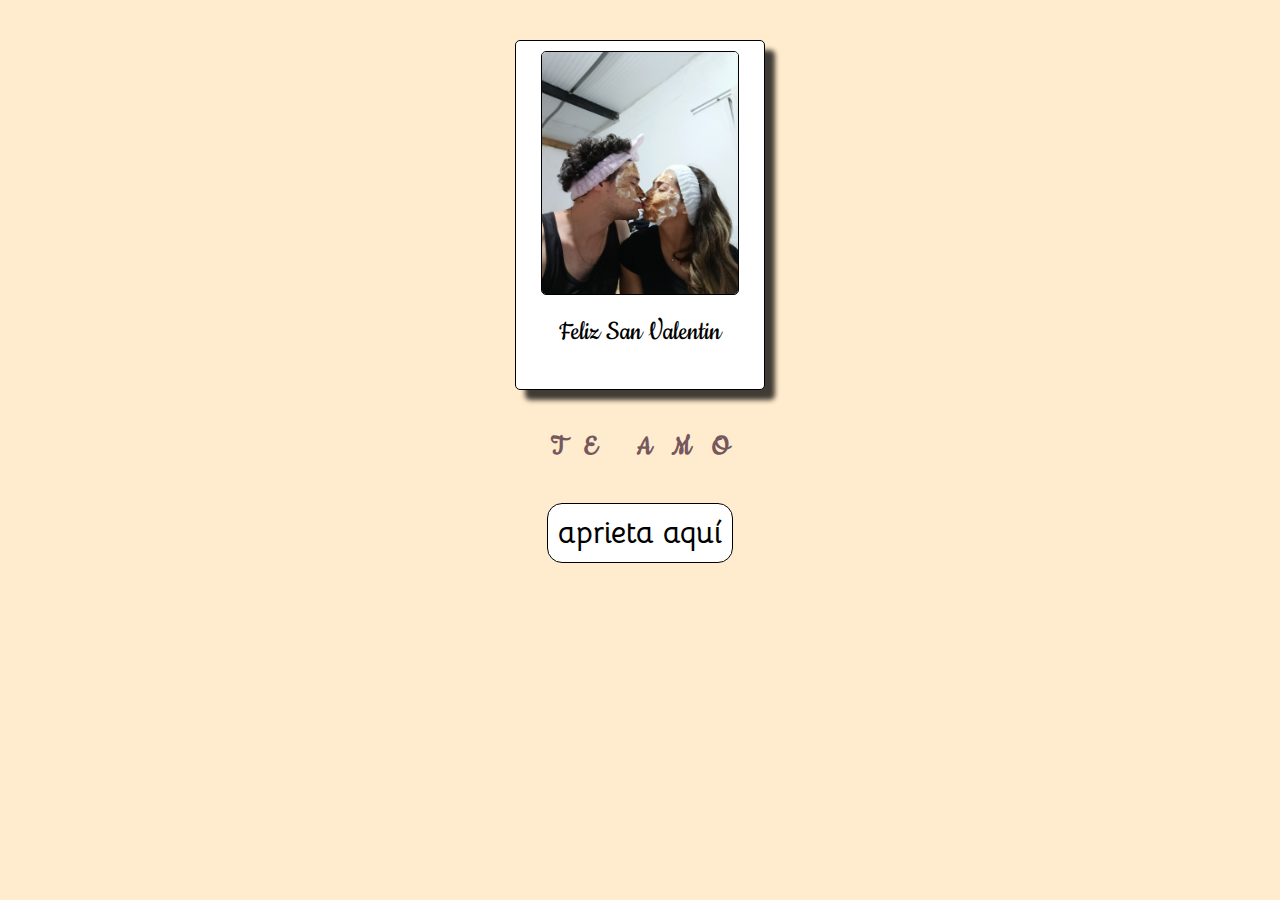
<file: index.html>
<!DOCTYPE html>
<html lang="es">

<head>
    <meta charset="UTF-8">
    <meta name="viewport" content="width=device-width, initial-scale=1.0">
    <link rel="stylesheet" href="style.css">
    <link rel="preconnect" href="https://fonts.googleapis.com">
    <link rel="preconnect" href="https://fonts.gstatic.com" crossorigin>
    <link
        href="https://fonts.googleapis.com/css2?family=Bellota:ital,wght@0,300;0,400;0,700;1,300;1,400;1,700&display=swap"
        rel="stylesheet">
    <link rel="preconnect" href="https://fonts.googleapis.com">
    <link rel="preconnect" href="https://fonts.gstatic.com" crossorigin>
    <link href="https://fonts.googleapis.com/css2?family=Cookie&display=swap" rel="stylesheet">
    <title>Bunita</title>
</head>

<body>
    <div class="container">
        <div class="foto">
            <img src="foto1.jpg" class="ff" alt="" srcset="">
            <p class="san">Feliz San Valentin</p>
        </div>
        <div class="texto">
            <p class="letra1">T</p>
            <p class="letra2">E</p>
            <p class="letra3"> </p>
            <p class="letra4">A</p>
            <p class="letra5">M</p>
            <p class="letra6">O</p >


        </div>

    </div>
    <div class="boton">

        <a href="flowers.html" class="kk"> aprieta aquí</a>
    </div>
</body>

</html>
</file>
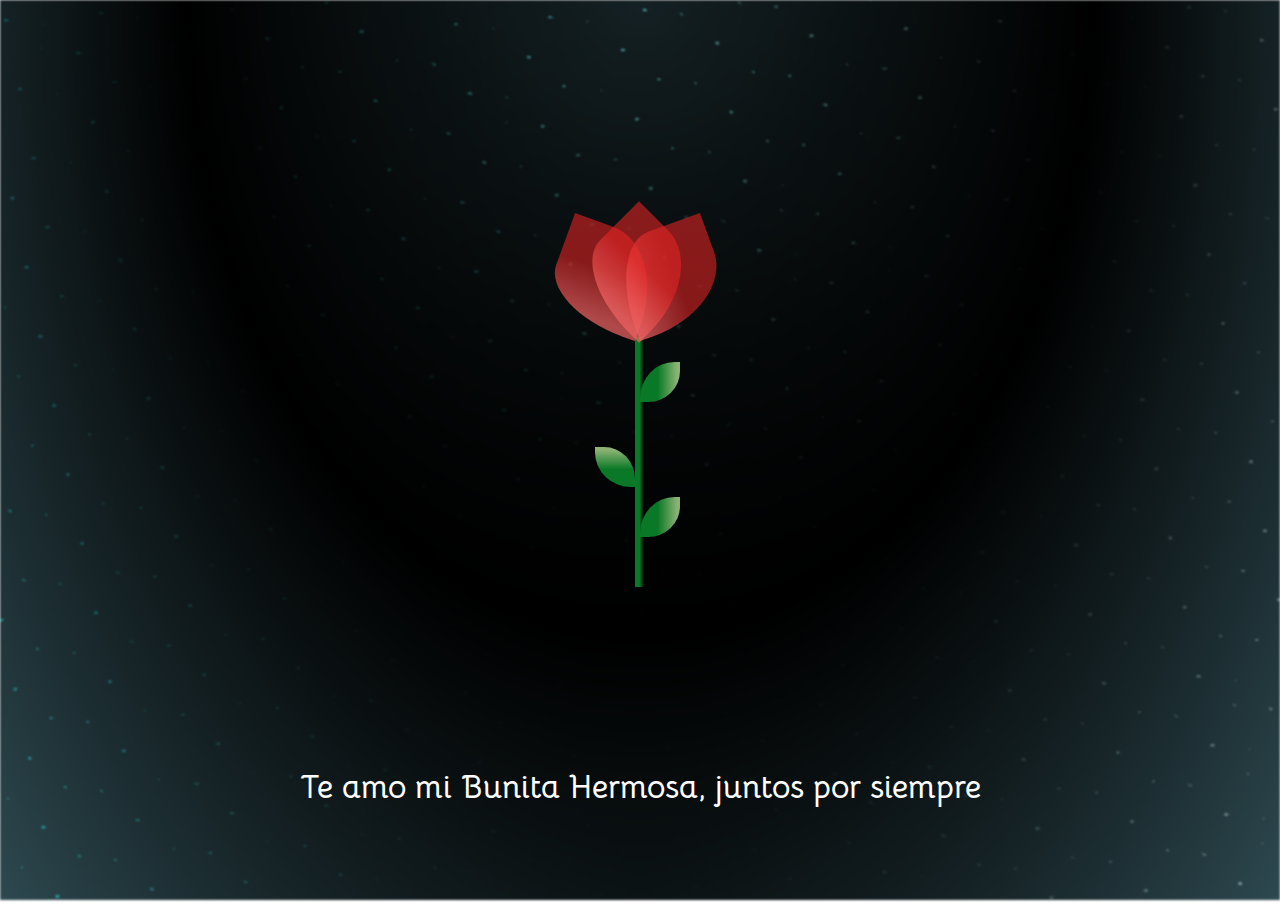
<file: flowers.html>
<!DOCTYPE html>
<html lang="es">

<head>
    <meta charset="UTF-8">
    <meta name="viewport" content="width=device-width, initial-scale=1.0">
    <link rel="stylesheet" href="main.css">
    <link rel="preconnect" href="https://fonts.googleapis.com">
    <link rel="preconnect" href="https://fonts.gstatic.com" crossorigin>
    <link href="https://fonts.googleapis.com/css2?family=Bellota:ital,wght@0,300;0,400;0,700;1,300;1,400;1,700&display=swap" rel="stylesheet">
    <title>Flores</title>
</head>

<body>
    <div class="noche"></div>
    <div class="container">

        <div class="relative">
            <!-- particulas -->
            <span class="particulas"></span>
            <span class="particulas2"></span>
            <span class="particulas3"></span>
            <span class="particulas4"></span>
            <span class="particulas5"></span>
            <span class="particulas6"></span>
            <span class="particulas7"></span>
            <span class="particulas8"></span>
            <span class="particulas9"></span>
            <span class="particulas10"></span>
            <span class="particulas11"></span>
            <span class="particulas12"></span>

            <!-- flor1 -->
             <div class="flor1">

                 <div class="petalo1"></div>
                 <div class="petalo2"></div>
                 <div class="petalo3"></div>
                 <div class="tallo"></div>
                 <div class="hoja1"></div>
                 <div class="hoja2"></div>
                 <div class="hoja3"></div>
             </div>

        </div>
        <audio src="Lasso-Hasta-Ese-Día.ogg"  autoplay="true">
            
        </audio>
        <h1>Te amo mi Bunita Hermosa, juntos por siempre</h1>

    </div>

</body>

</html>
</file>
<file: style.css>
*{
    margin: 0;
    padding: 0;
    box-sizing: border-box;
}
body{
    background-color: blanchedalmond;
    font-size: 30px;

}
.container{
    display: flex;
    justify-content: center;
    align-items: center;
    flex-wrap: wrap;
}
.foto{
    background-color: white;
    border:solid 1px;
    border-radius: 5px;
    display:flex;
    flex-wrap: wrap;

    /* align-items: center; */
    width: 250px;
    height: 350px;
    margin-top: 40px;
    box-shadow: 10px 10px 5px 0px rgba(0,0,0,0.75);
-webkit-box-shadow: 10px 10px 5px 0px rgba(0,0,0,0.75);
-moz-box-shadow: 10px 10px 5px 0px rgba(0,0,0,0.75);
}
.ff{
    /* align-self: center; */
    margin-top: 10px;
    margin-inline:auto;
    width: 80%;
    height: 70%;
    border-radius: 5px;
    border: solid 1px;
}
.san{
    font-family: "Cookie", serif;
    margin-top: 20px;
    text-align: center;
    width: 100%;
    height: 100%;
}
.texto{
    display: flex;
    justify-content: center; 
    font-family: "Cookie", serif;
    font-weight: bold;
    color: rgb(116, 88, 93);
    width: 100dvw;
    text-align: center;
    margin-top:40px;
}
.boton{
    width: 100%;
    text-align: center;
    margin-top: 50px;
}
a{
    text-decoration: none;
    color: black;
    font-weight: bold;
    background-color: white;
    border:solid 1px;
    padding: 10px;
    border-radius: 15px;
    margin: auto;
    font-family: "Bellota", serif;

}

.letra1, .letra2, .letra3, .letra4, .letra5 ,.letra6{
    animation-name:movimiento ;
    animation-duration: 5s;
    animation-fill-mode: both;
    animation-iteration-count: infinite;
    animation-timing-function: linear;
    margin-inline: 10px;
}
.letra1{
    animation-delay: 0s;
}
.letra2{
    animation-delay: 1s;
}
.letra3{
    animation-delay: 2s;
}
.letra4{
    animation-delay: 2s;
}
.letra5{
    animation-delay: 3s;
}
.letra6{
    animation-delay: 4s;
}



@keyframes movimiento{
    0%{
        transform: translateY(0px);
    }
    50%{
        transform: translateY(30px);
    }
    100%{
        transform: translateY(0px);
    }
}
</file>
<file: main.css>
body {
    overflow: hidden;
}

:root {
    --dark-color: #000;
}

.container {
    display: flex;
    justify-content: center;
    align-items: center;
    height: 100vh;
    flex-wrap: wrap;
}

.relative {

    width: 250px;
    height: 500px;
    position: relative;
    margin: auto;
    animation-name: animationPlanta;
    animation-duration: 2s;

}

.noche {
    z-index: -1;
    position: absolute;
    left: 50%;
    top: 0;
    transform: translateX(-50%);
    width: 100%;
    height: 100%;
    filter: blur(0.1vmin);
    background-image: radial-gradient(ellipse at top,
            transparent 0%,
            var(--dark-color),
            rgba(145, 233, 255, 0.2)),
        radial-gradient(ellipse at bottom,
            var(--dark-color),
            rgba(145, 233, 255, 0.2)),
        repeating-linear-gradient(220deg,
            rgb(0, 0, 0) 0px,
            rgb(0, 0, 0) 19px,
            transparent 19px,
            transparent 22px),
        repeating-linear-gradient(189deg,
            rgb(0, 0, 0) 0px,
            rgb(0, 0, 0) 19px,
            transparent 19px,
            transparent 22px),
        repeating-linear-gradient(148deg,
            rgb(0, 0, 0) 0px,
            rgb(0, 0, 0) 19px,
            transparent 19px,
            transparent 22px),
        linear-gradient(90deg, rgb(0, 255, 250), rgb(240, 240, 240));

}

.petalo1 {
    width: 100px;
    height: 100px;
    top: 27%;
    left: 29.5%;
    border-radius: 85% 0% 45% 0% / 59% 0% 87% 1%;
    background: linear-gradient(90deg, rgb(230, 35, 35, 0.575) 44%, rgba(238, 97, 97, 0.729) 93%);
    position: absolute;
    transform: rotate(135deg);
    transform-origin: center, bottom;
    z-index: 2;
    /* animation-name: movimiento;
    animation-duration: 3s;
    animation-iteration-count: infinite;
    animation-timing-function: linear; */
}

.petalo2 {

    width: 100px;
    height: 100px;
    top: 28%;
    left: 16%;
    border-radius: 85% 0% 45% 0% / 59% 0% 87% 1%;
    background: linear-gradient(90deg, rgba(230, 35, 35, 0.575) 44%, rgba(238, 97, 97, 0.729) 93%);
    position: absolute;
    transform: rotate(110deg);
    transform-origin: center, bottom;
    z-index: 1;
    /* animation-name: movimiento2;
    animation-duration: 3s;
    animation-iteration-count: infinite;
    animation-timing-function: linear; */

}

.petalo3 {
    width: 100px;
    height: 100px;
    top: 28%;
    left: 42%;
    border-radius: 85% 0% 45% 0% / 59% 0% 87% 1%;
    background: linear-gradient(90deg, rgba(230, 35, 35, 0.575) 44%, rgba(238, 97, 97, 0.729) 93%);
    position: absolute;
    transform: rotate(160deg);
    transform-origin: center, bottom;
    z-index: 1;
    animation-name: movimiento3;
    /* animation-duration: 3s;
    animation-iteration-count: infinite;
    animation-timing-function: linear; */
}

.tallo {
    background: linear-gradient(90deg, rgba(9, 121, 39, 1) 44%, rgba(0, 0, 0, 0.7287289915966386) 93%);
    position: absolute;
    width: 10px;
    height: 50%;
    bottom: 0;
    left: 50%;
    transform: translateX(-50%);
}

.hoja1 {
    width: 40px;
    height: 40px;
    bottom: 10%;
    left: 50%;
    border-radius: 86% 0% 80% 13% / 91% 12% 77% 0%;
    background: linear-gradient(90deg, rgba(9, 121, 39, 1) 44%, rgba(191, 243, 157, 0.729) 93%);
    position: absolute;
    /* transform: rotate(90deg); */
}

.hoja2 {
    width: 40px;
    height: 40px;
    bottom: 20%;
    left: 32%;
    border-radius: 86% 0% 80% 13% / 91% 12% 77% 0%;
    background: linear-gradient(90deg, rgba(9, 121, 39, 1) 44%, rgba(191, 243, 157, 0.729) 93%);
    position: absolute;
    transform: rotate(-90deg);
}

.hoja3 {
    width: 40px;
    height: 40px;
    bottom: 37%;
    left: 50%;
    border-radius: 86% 0% 80% 13% / 91% 12% 77% 0%;
    background: linear-gradient(90deg, rgba(9, 121, 39, 1) 44%, rgba(191, 243, 157, 0.729) 93%);
    position: absolute;
    /* transform: rotate(90deg); */
}

h1 {
    text-align: center;
    color: white;
    width: 100%;
    font-family: "Bellota", serif;
}

.particulas {
    opacity: 0;

    animation-name: animationParticle;
    animation-duration: 10s;
    animation-iteration-count: infinite;
    animation-timing-function: linear;
    animation-delay: 0.8ms;

    height: 5px;
    width: 5px;
    top: 22%;
    left: 45%;
    border-radius: 100%;
    position: absolute;
    background-color: rgb(233, 144, 218);
    box-shadow: 0px 0px 400px 35px rgb(233, 144, 218);
    -webkit-box-shadow: 0px 0px 400px 35px rgb(233, 144, 218);
    -moz-box-shadow: 0px 0px 400px 35px rgb(233, 144, 218);
}

.particulas2 {
    opacity: 0;

    animation-name: animationParticle;
    animation-duration: 10s;
    animation-iteration-count: infinite;
    animation-timing-function: linear;
    animation-delay: 0.6s;

    height: 5px;
    width: 5px;
    top: 22%;
    left: 40%;
    border-radius: 100%;
    position: absolute;
    background-color: rgb(188, 143, 143);
    box-shadow: 0px 0px 400px 35px rgba(188, 143, 143, 1);
    -webkit-box-shadow: 0px 0px 400px 35px rgba(188, 143, 143, 1);
    -moz-box-shadow: 0px 0px 400px 35px rgba(188, 143, 143, 1);
}

.particulas3 {
    opacity: 0;

    animation-name: animationParticle;
    animation-duration: 10s;
    animation-iteration-count: infinite;
    animation-timing-function: linear;
    animation-delay: 3s;

    height: 5px;
    width: 5px;
    top: 22%;
    left: 30%;
    border-radius: 100%;
    position: absolute;
    background-color: rgb(233, 144, 218);
    box-shadow: 0px 0px 400px 35px rgb(233, 144, 218);
    -webkit-box-shadow: 0px 0px 400px 35px rgb(233, 144, 218);
    -moz-box-shadow: 0px 0px 400px 35px rgb(233, 144, 218);
}

.particulas4 {
    opacity: 0;

    animation-name: animationParticle;
    animation-duration: 10s;
    animation-iteration-count: infinite;
    animation-timing-function: linear;
    animation-delay: 1.5s;

    height: 5px;
    width: 5px;
    top: 22%;
    left: 20%;
    border-radius: 100%;
    position: absolute;
    background-color: rgb(188, 143, 143);
    box-shadow: 0px 0px 400px 35px rgba(188, 143, 143, 1);
    -webkit-box-shadow: 0px 0px 400px 35px rgba(188, 143, 143, 1);
    -moz-box-shadow: 0px 0px 400px 35px rgba(188, 143, 143, 1);
}

.particulas5 {
    opacity: 0;

    animation-name: animationParticle;
    animation-duration: 10s;
    animation-iteration-count: infinite;
    animation-timing-function: linear;
    animation-delay: 3s;

    height: 5px;
    width: 5px;
    top: 22%;
    left: 50%;
    border-radius: 100%;
    position: absolute;
    background-color: rgb(188, 143, 143);
    box-shadow: 0px 0px 400px 35px rgba(188, 143, 143, 1);
    -webkit-box-shadow: 0px 0px 400px 35px rgba(188, 143, 143, 1);
    -moz-box-shadow: 0px 0px 400px 35px rgba(188, 143, 143, 1);
}

.particulas6 {
    opacity: 0;

    animation-name: animationParticle;
    animation-duration: 10s;
    animation-iteration-count: infinite;
    animation-timing-function: linear;
    animation-delay: 1.2s;

    height: 5px;
    width: 5px;
    top: 22%;
    left: 55%;
    border-radius: 100%;
    position: absolute;
    background-color: rgb(233, 144, 218);
    box-shadow: 0px 0px 400px 35px rgb(233, 144, 218);
    -webkit-box-shadow: 0px 0px 400px 35px rgb(233, 144, 218);
    -moz-box-shadow: 0px 0px 400px 35px rgb(233, 144, 218);
}

.particulas7 {
    opacity: 0;

    height: 5px;
    width: 5px;
    top: 22%;
    left: 75%;
    border-radius: 100%;
    position: absolute;

    animation-name: animationParticle;
    animation-duration: 10s;
    animation-iteration-count: infinite;
    animation-timing-function: linear;
    animation-delay: 1s;

    background-color: rgb(188, 143, 143);
    box-shadow: 0px 0px 400px 35px rgba(188, 143, 143, 1);
    -webkit-box-shadow: 0px 0px 400px 35px rgba(188, 143, 143, 1);
    -moz-box-shadow: 0px 0px 400px 35px rgba(188, 143, 143, 1);
}

.particulas8 {
    opacity: 0;
    height: 5px;
    width: 5px;
    top: 22%;
    left: 65%;
    border-radius: 100%;
    position: absolute;
    background-color: rgb(188, 143, 143);
    box-shadow: 0px 0px 400px 100px rgba(188, 143, 143, 1);
    -webkit-box-shadow: 0px 0px 400px 100px rgba(188, 143, 143, 1);
    -moz-box-shadow: 0px 0px 400px 100px rgba(188, 143, 143, 1);
    animation-name: animationParticle;
    animation-duration: 10s;
    animation-iteration-count: infinite;
    animation-timing-function: linear;
    animation-delay: 0s;
}

.particulas9 {
    opacity: 0;
    height: 5px;
    width: 5px;
    top: 22%;
    left: 65%;
    border-radius: 100%;
    position: absolute;
    background-color: rgb(188, 143, 143);
    box-shadow: 0px 0px 400px 100px rgba(188, 143, 143, 1);
    -webkit-box-shadow: 0px 0px 400px 100px rgba(188, 143, 143, 1);
    -moz-box-shadow: 0px 0px 400px 100px rgba(188, 143, 143, 1);
    animation-name: animationParticle;
    animation-duration: 10s;
    animation-iteration-count: infinite;
    animation-timing-function: linear;
    animation-delay: 5.5s;
}

.particulas10 {
    opacity: 0;
    height: 5px;
    width: 5px;
    top: 22%;
    left: 45%;
    border-radius: 100%;
    position: absolute;
    background-color: rgb(188, 143, 143);
    box-shadow: 0px 0px 400px 100px rgba(188, 143, 143, 1);
    -webkit-box-shadow: 0px 0px 400px 100px rgba(188, 143, 143, 1);
    -moz-box-shadow: 0px 0px 400px 100px rgba(188, 143, 143, 1);
    animation-name: animationParticle;
    animation-duration: 10s;
    animation-iteration-count: infinite;
    animation-timing-function: linear;
    animation-delay: 7s;
}

.particulas11 {
    opacity: 0;
    height: 5px;
    width: 5px;
    top: 22%;
    left: 25%;
    border-radius: 100%;
    position: absolute;
    background-color: rgb(233, 144, 218);
    box-shadow: 0px 0px 400px 100px rgb(233, 144, 218);
    -webkit-box-shadow: 0px 0px 400px 100px rgb(233, 144, 218);
    -moz-box-shadow: 0px 0px 400px 100px rgb(233, 144, 218);
    animation-name: animationParticle;
    animation-duration: 10s;
    animation-iteration-count: infinite;
    animation-timing-function: linear;
    animation-delay: 6s;
}

.particulas12 {
    opacity: 0;
    height: 5px;
    width: 5px;
    top: 22%;
    left: 5%;
    border-radius: 100%;
    position: absolute;
    background-color: rgb(188, 143, 143);
    box-shadow: 0px 0px 400px 100px rgba(188, 143, 143, 1);
    -webkit-box-shadow: 0px 0px 400px 100px rgba(188, 143, 143, 1);
    -moz-box-shadow: 0px 0px 400px 100px rgba(188, 143, 143, 1);
    animation-name: animationParticle;
    animation-duration: 10s;
    animation-iteration-count: infinite;
    animation-timing-function: linear;
    animation-delay: 5s;
}


@keyframes animationParticle {
    0% {
        opacity: 0.3;
        transform: translateY(0);
    }

    50% {
        opacity: 1;
        transform: translateY(-100px);
    }

    65% {
        opacity: 1;
        transform: translateY(-200px);
    }

    100% {

        /* transform: translateY(-300); */
        opacity: 0;
    }
}

@keyframes animationPlanta {
    0% {
        bottom: 0;
        transform: scale(0);


    }

    100% {
        bottom: 0;
        transform: scale(1);

    }
}

@keyframes movimiento {
    0% {
        transform: translateX(0px) rotate(135deg);

    }
    25%{
        transform: translateX(10px) rotate(135deg)

    }
    50% {
        transform: translateX(0px) rotate(135deg)

    }
    75%{
        transform: translateX(-10px) rotate(135deg)

    }

    100% {
        transform: translateX(0px) rotate(135deg)
    }
}
@keyframes movimiento2 {
    0% {
        transform: translateX(0px) rotate(110deg);
    }
    25%{
        transform: translateX(10px) rotate(110deg)

    }
    50% {
        transform: translateX(0px) rotate(110deg)

    }
    75%{
        transform: translateX(-10px) rotate(110deg)

    }
    100% {
        transform: translateX(0px) rotate(110deg)
    }
}
@keyframes movimiento3 {
    0% {
        transform: translateX(0px) rotate(160deg);

    }

    50% {
        transform:  rotate(175deg)

    }

    100% {
        transform: translateX(0px) rotate(160deg)
    }
}
</file>
